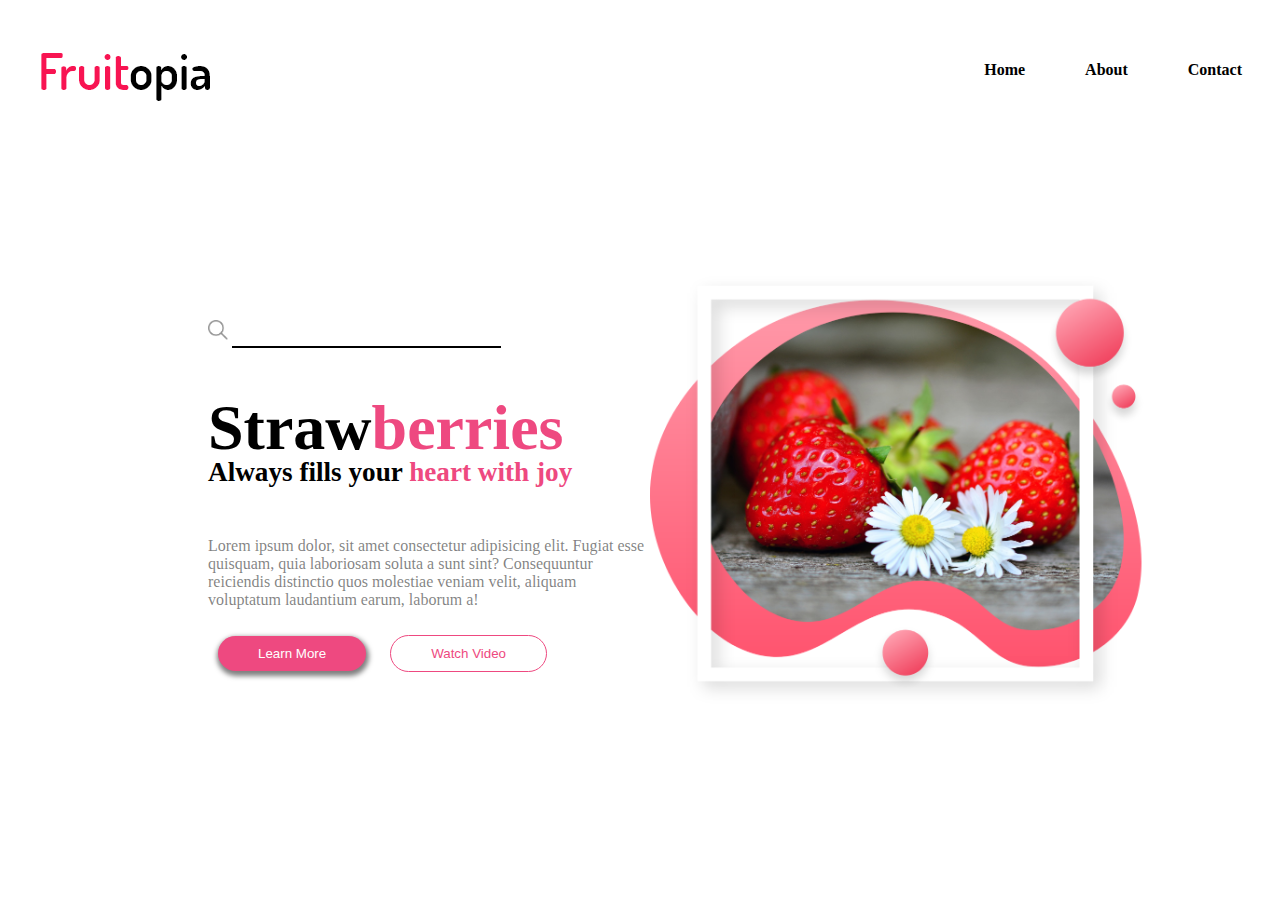
<file: index.html>
<!DOCTYPE html>
<html lang="en">
<head>
    <meta charset="UTF-8">
    <meta name="viewport" content="width=device-width, initial-scale=1.0">
    <meta http-equiv="X-UA-Compatible" content="ie=edge">
    <title>Document</title>
    <link rel="stylesheet" href="style.css">
</head>

<body>
    <div class="navbar">
        <img src="./img/logo.png" alt="">
        <ul>
            <li>
                <a href="#">Home</a>
            </li>
            <li>
                <a href="#">About</a>
            </li>
            <li>
                <a href="#">Contact</a>
            </li>
        </ul>
    </div>



    <div class="flex">
<div class="left">
    <div class="text">
        <div class="searchall">
        <img class="loop" src="./img/search.png" alt="search">
        <input class="searchborder" type="text">
    </div>
<h1>Straw<span>berries</span></h1> 
<h2>Always fills your <span>heart with joy</span></h2>
<p>Lorem ipsum dolor, sit amet consectetur adipisicing elit. Fugiat esse quisquam, quia laboriosam soluta a sunt sint? Consequuntur reiciendis distinctio quos molestiae veniam velit, aliquam voluptatum laudantium earum, laborum a!</p>
</div>

<div class="buttons">

    <button class="first">Learn More</button>
    <button class="second">Watch Video</button>
    </div>
</div>

<div class="right">
<img src="./img/feature.png" alt="">
</div>

</div>



  


</body>
</html>
</file>
<file: style.css>
* { box-sizing: border-box;
    background-color: rgb(255, 255, 255);
    }



.flex {min-height: 80vh;
    justify-content: center;
    align-items: center;
    display: flex;
    max-width: 100%;
    }

.navbar {display: flex;
max-width: 100%;}

.navbar img {padding: 30px;}

.navbar ul {display: flex;
    align-items: center;
    width: 100%;
    justify-content: flex-end;
    
}

.navbar ul li a{margin: 30px;
   
}

.navbar ul li {list-style: none;}

ul li a {text-decoration: none;
color: black;
font-weight: bold;
font-size: 1rem;
}

.right img {width: 80%;}

.searchall img {max-width: 20px;
   }

.searchall .searchborder { padding-top: 20px;
   font-size: 20px;
   border: none;
   outline: none;
   border-bottom: 2px solid black;
}


.left {width: 60%;
margin-left: 200px;}

.text h1 {font-size: 4rem;
    max-width: 100%;
}

.text h1 span {color: rgb(238, 73, 128);}

.text h2 {font-size: 1.7rem;
margin-top: -50px;
height: 30px;
max-width: 100%;}

.text h2 span {color: rgb(238, 73, 128);}

.text p {color: rgba(0, 0, 0, .5);
margin-top: 50px;

;}

.buttons button{border-radius: 50px;
padding: 10px 40px;
margin: 10px;
max-width: 100%;}

.buttons .first {background-color: rgb(238, 73, 128);
color: white;
border: none;
box-shadow: 1px 3px 5px 2px rgba(0, 0, 0, .5);}

.buttons .second {background-color: rgb(255, 255, 255);
    color: rgb(238, 73, 128);
    border: none;
    border: 1px solid;}



    @media screen and (max-width:768px) {
    
        .flex {display: flex;
        flex-direction: column-reverse;
    justify-content: center;
align-items: center;}

            .left {
                text-align: center;
                margin-left: 0px;}
            
            
.left h1 {font-size: 3.5rem;}

        .right img {margin: 0;
        width: 400px;}

        .navbar img {width: 150px;}
        .navbar {flex-direction: column;}

        .navbar ul {
            margin-left: -20px;}

            .navbar ul li {flex-direction: column;}

       }
</file>
